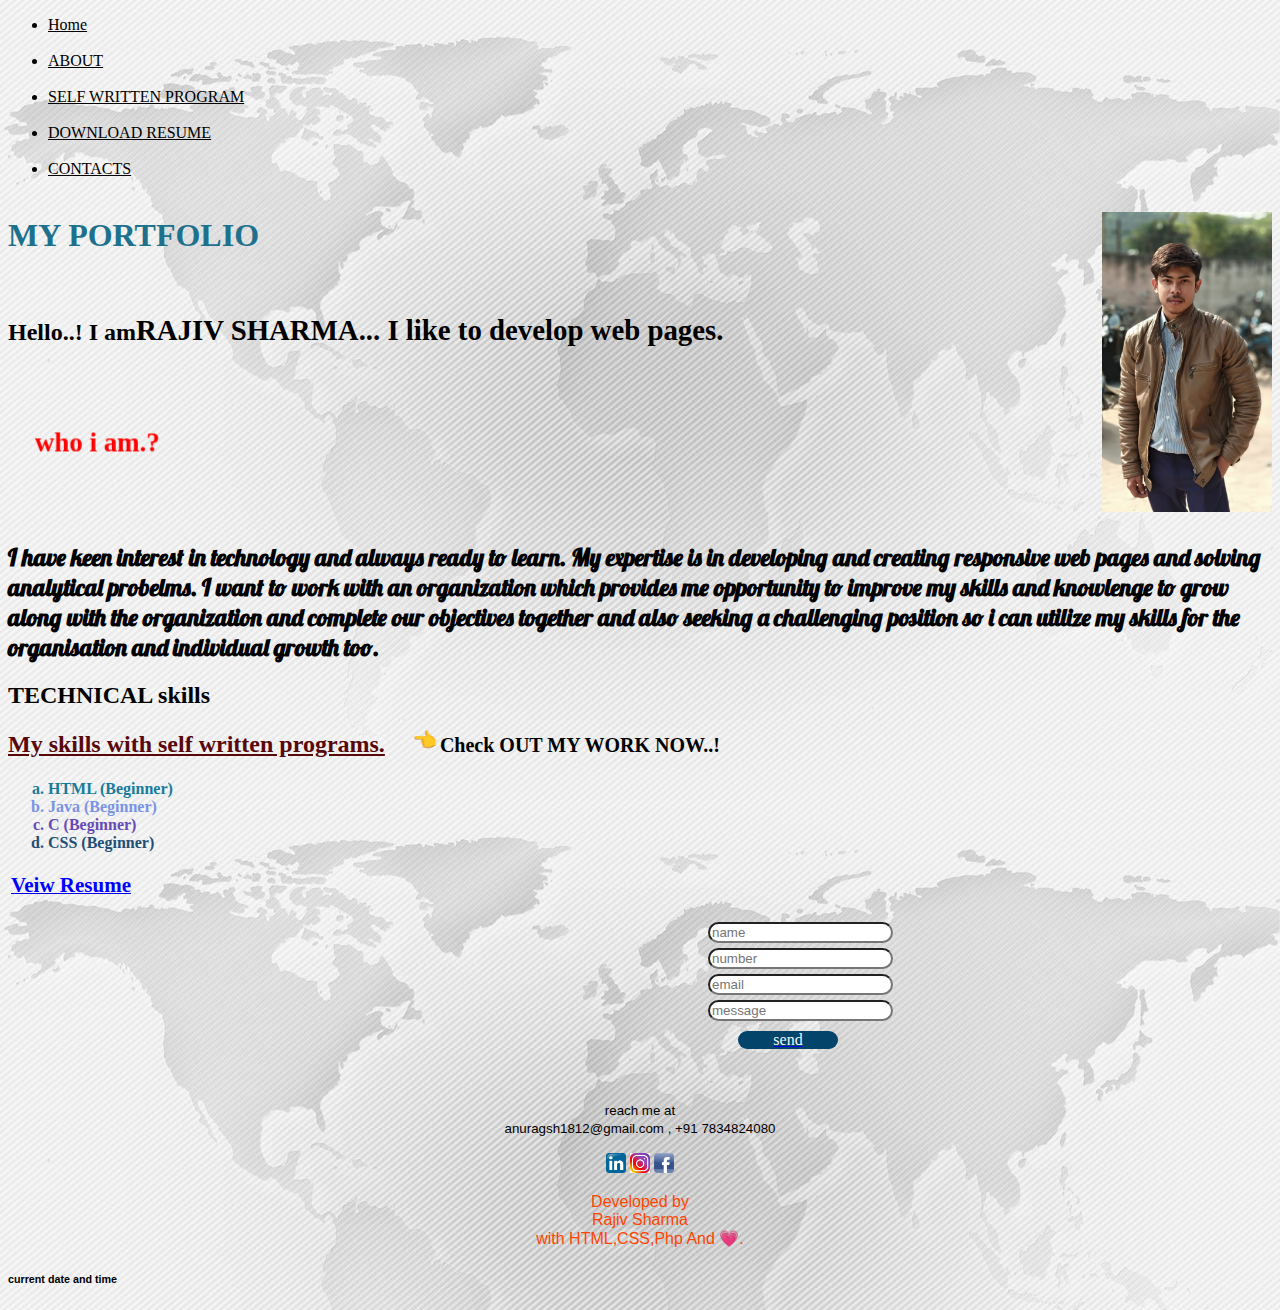
<file: index.html>
<!DOCTYPE html>
<html lang="en">

<head>
    <meta charset="UTF-8">
    <meta http-equiv="X-UA-Compatible" content="IE=edge">
    <meta name="viewport" content="width=device-width, initial-scale=1.0">
    <canvas width="685" height="753" style="position: absolute; inset: 0px; z-index: -1;"></canvas>
    <link rel="shortcut icon" href="favicon.ico" type="image/x-icon"> 
    <title>portfolio</title>
    <link rel="stylesheet" href="style.css">
    <script>
        let a;
        let date;
        let time;
        setInterval(() => {
        a = new Date();
         time = a.getHours() + ':' + a.getMinutes() + ':' + a.getSeconds();
         date = a.toLocaleDateString();
        document.getElementById('time').innerHTML = date +" and "+ time;
    }, 1000);
    </script>
</head>
<section id="home">
<body background="th.jpg">
        <nav>
            <ul>
                <div><li><a style="color: #000;" href="#home" target="_blank"><div class="home">Home</div></a></li><br></div> 
                <div><li><a style="color: #000;"href="#about"><div class="about">ABOUT</div></a></li><br></div>
                <div><li><a style="color: #000;" href="#pro"><div class="self">SELF WRITTEN PROGRAM</div></a></li><br></div>
                <div><li><a style="color: #000;"href="#resumee"><div class="download">DOWNLOAD RESUME</div></a></li><br></div>
                <div><li><a style="color: #000;"href="#contact"><div class="contact">CONTACTS</div></a></li><br></div>
            </ul>
        </nav></section>
    <img height="300" src="portfolio.jpg" align="right">
    <h1 style="color: rgb(29, 113, 141);"> MY PORTFOLIO</h1><br>
    <h2>Hello..! I am<big><b>RAJIV SHARMA</b>... I like to develop web pages.</big></h2>
    <big><marquee direction="down" width="200" height="150" behavior="alternate">
    <marquee behavior="alternate" width="200"><h3 style="color: red;"><big style="font-weight: 800;">who i am.?</big><br><br></h3>
</marquee></marquee></big>
<section id="about">
    <h2 class="aboutme">I have keen interest in technology and always ready to learn. My expertise is in
        developing and creating responsive web pages and solving analytical probelms. I want to work with an
        organization which provides me opportunity to improve my skills and knowlenge to grow along with the
        organization and complete our objectives together and also seeking a challenging position so i can utilize my
        skills for the organisation and individual growth too. </h2>
    </h2>
</section>
<section id="pro">    <h2>TECHNICAL skills</h2>
    <h2><a style="color: rgb(88, 8, 8);" ; href="skillss.html"> My skills with self written
            programs.</a><small> <marquee behavior="alternate" width="50">&#128072 </marquee>Check OUT MY WORK NOW..!</small><br>
        <h4>
            <ol type="a">
                <li style="color: rgb(24, 123, 156);">HTML (Beginner)</li>
                <li style="color: rgb(121, 148, 228);">Java (Beginner)</li>
                <li style="color:rgb(103, 74, 182);">C (Beginner)</li>
                <li style="color: rgb(34, 78, 117);">CSS (Beginner)</li>
            </ol>
        </h4></section>
<section id="resumee">
            <h3><a href="RAJIV_SHARMA[1].docx" download>
                <p style="color: rgb(158, 27, 67);"><big class="resume">Veiw Resume</big></p>
            </a></h3></section>
<section id="contact">
    <div class="contactform">
                <form method="post" action="mail.php">
                    <label for="name">
                        <input type="text" placeholder="name"class="contactform" ><br></label>
                        <label for="tel">
                        <input type="tel" placeholder="number"class="contactform"><br></label>
                        <label for="email">
                        <input type="email" placeholder="email"class="contactform"><br></label>
                        <label for="message">
                        <input type="text" placeholder="message"class="contactform"><br></label>
                        <a href="thankyou.html"><div class="button" width=7px>send</div></a>
                </form>
          </div>
</section>
 
        <h style="font-family: Verdana, Geneva, Tahoma, sans-serif;"><br><br>
            <p style="text-align: center;"><small>
                    reach me at <br>
                    anuragsh1812@gmail.com ,
                    +91 7834824080<br></small></p>
            </small>
            <p style="text-align: center;">
                <a href="https://www.linkedin.com/mwlite/in/rajiv-sharma-2199371b3"> <img
                        src="linkdin.png" width=20></a>
                <a href="https://www.instagram.com/rajivsharma_1_8/          "> <img
                        src="instagram.jpg" width=20></a>
                <a href="https://m.facebook.com/100013251334005/"> <img src="facebook.png"
                        width=20></a><br>
            </p>
            <p style="text-align: center;">
            <p style="color: orangered;text-align: center;">Developed by<br> Rajiv Sharma<br> with HTML,CSS,Php And
                &#128151.</p>
            </p>
            </h5>
            </div>
            <div style="text-align:left;"><h6>
                current date and time  <span id="time"></span>
             </h6>
            </div>
</body>

</html>
</file>
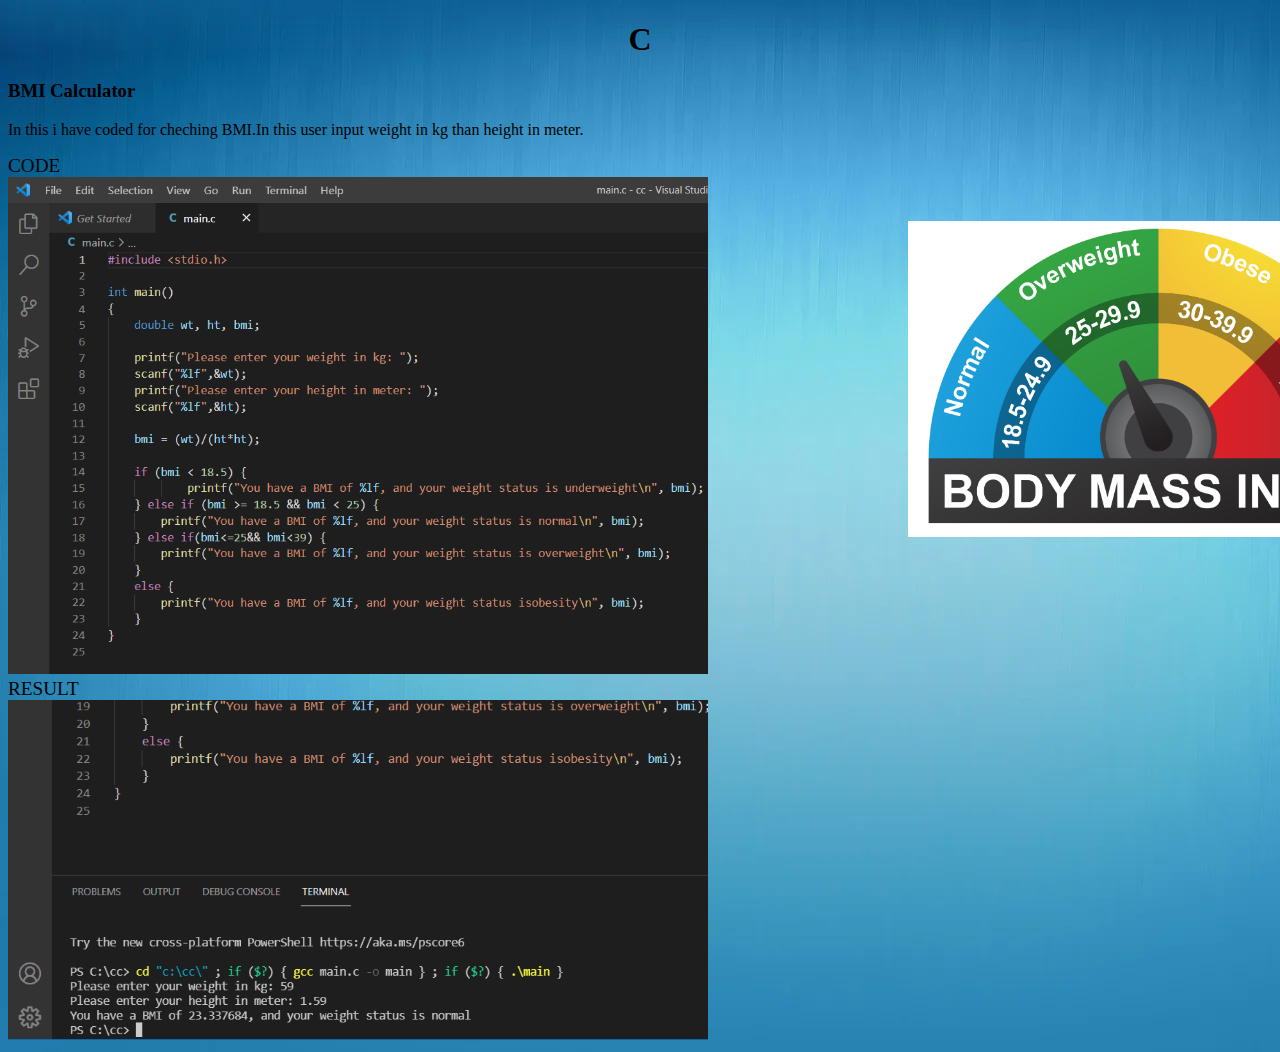
<file: c.html>
<!DOCTYPE html>
<html lang="en">
<head>
    <meta charset="UTF-8">
    <meta http-equiv="X-UA-Compatible" content="IE=edge">
    <meta name="viewport" content="width=device-width, initial-scale=1.0">
    <title>HTML PROJECTECS</title>
    <link rel="stylesheet" href="style.css">
</head>
<body background="c.webp">
    <h1 style="text-align: center;" class="cp">C</h1>
    <h3>BMI Calculator</h3>
    <div class="bmi"><img src="bmic.jpg"width="500"></div>
    <p>In this i have coded for cheching BMI.In this user input weight in kg than height in meter.</p>
    <big>CODE</big>
    <div><img src="cc.png"width="700"></div>
    <big>RESULT</big>
    <div><img src="cr.png"width="700"></div>
</body>
</html>
</file>
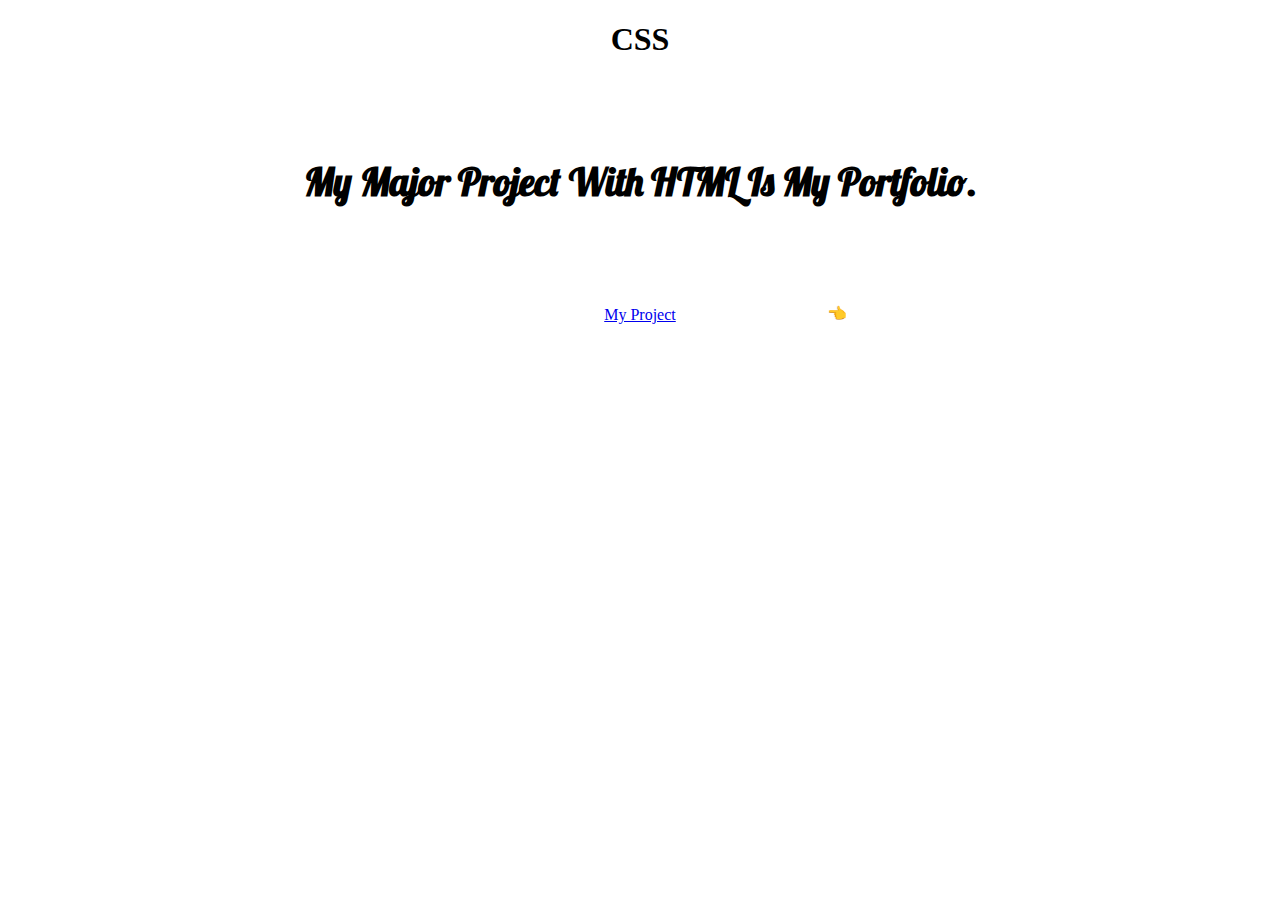
<file: css.html>
<!DOCTYPE html>
<html lang="en">
<head>
    <meta charset="UTF-8">
    <meta http-equiv="X-UA-Compatible" content="IE=edge">
    <meta name="viewport" content="width=device-width, initial-scale=1.0">
    <title>CSS PROJECTS</title>
    <link rel="stylesheet" a href="style.css">
</head>
<body>
    <h1  style="text-align: center;">CSS</h1>
    <h1 class="hh"><big>My Major Project With HTML Is My Portfolio.</big></h1>
    <div style="text-align:center;"> <a href="index.html">
        <div style="margin-top: 100px;">
            <div style="size: 510px;">My Project</div>
        </div>
    </a></div>
<div style="margin-top: -20px;">
    <div style="margin-left: 800px;">
        <marquee behavior="alternate" width="50">&#128072 </marquee>
    </div>
</div>
</body>
</html>
</file>
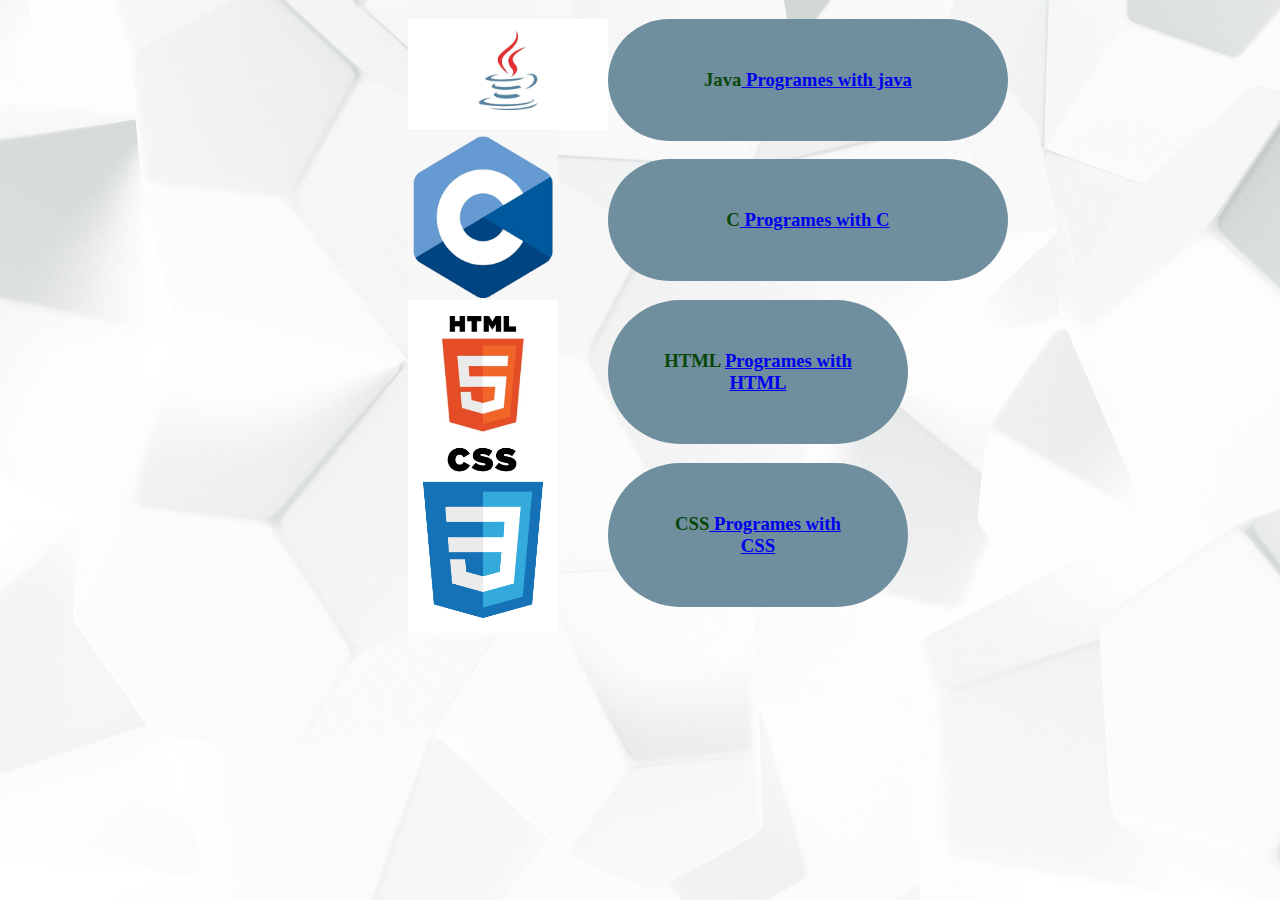
<file: skillss.html>
<!DOCTYPE html>
<html lang="en">
<head>
    <meta charset="UTF-8">
    <meta http-equiv="X-UA-Compatible" content="IE=edge">
    <meta name="viewport" content="width=device-width, initial-scale=1.0">
    <title>Skills</title>
    <link rel="stylesheet" href="style.css">
</head>
<body background="skills.jpg">
   <div class="ja"><img src="javaa.jpg"width=200px></div><h3 class="java">Java<a href="java.html"> Programes with java</a></h3>
    <div><div class="cc"><img src="cec.png"width=150px></div><h3 class="c">C<a href="c.html"> Programes with C</a></h3></div>
    <div><div class="ht"><img src="htmll.jpg"width=150px></div><h3 class="html"> HTML <a href="html.html">Programes with HTML</a></h3></div>
    <div><div class="cs"><img src="cses.png"width=150px></div><h3 class="css">CSS<a href="html.html"> Programes with CSS</a></h3></div>
</body>
</html>
</file>
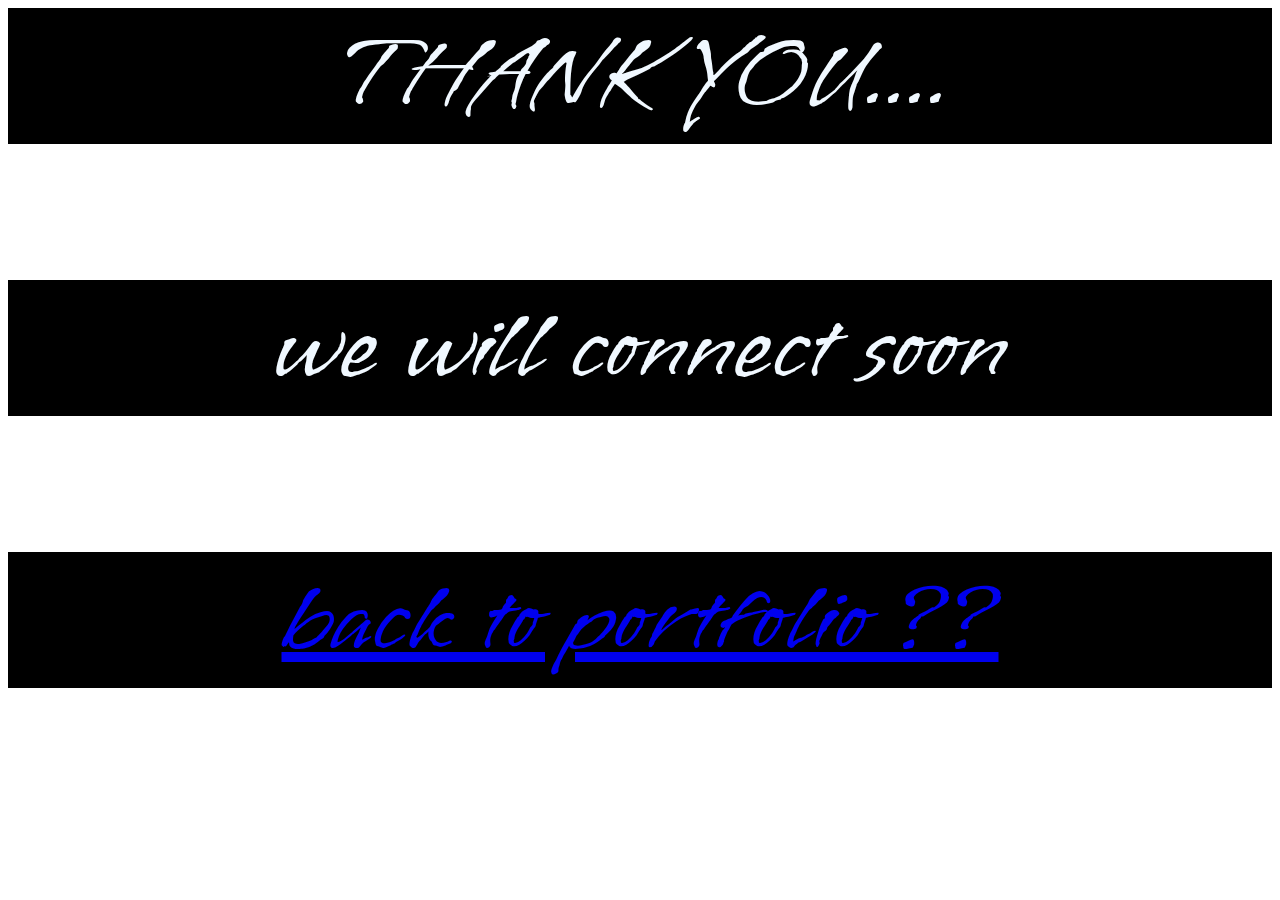
<file: thankyou.html>
<!DOCTYPE html>
<html lang="en">
<head>
    <meta charset="UTF-8">
    <meta http-equiv="X-UA-Compatible" content="IE=edge">
    <meta name="viewport" content="width=device-width, initial-scale=1.0">
    <title>THANK YOU</title>
    <link rel="stylesheet" href="style.css">
</head>
<body>
    <div class="thankyou">THANK   YOU.... </div><br><br><br><br><br><br><br>
    <div class="t">we will connect soon</div><br><br><br><br><br><br><br>
    <div class="tha"><a href="index.html">back to portfolio ?? </a></div>
</body>
</html>
</file>
<file: style.css>
@import url('https://fonts.googleapis.com/css2?family=Pushster&display=swap');
@import url('https://fonts.googleapis.com/css2?family=Pushster&display=swap');
@import url('https://fonts.googleapis.com/css2?family=Licorice&family=Vujahday+Script&display=swap');
@import url('https://fonts.googleapis.com/css2?family=Licorice&display=swap');
@import url('https://fonts.googleapis.com/css2?family=Pushster&display=swap');
.sidebar{
    font-size: large;
background-color: #97c450;
width: 20vw;
border: ridge;
}
.hello{
    font-size: xx-large;
  font-family: 'Pushster', cursive;
}
.aboutme{
    font-family: 'Pushster', cursive;
}
.button{
   box-shadow: turquoise;
    text-align: center;
   
}
.resume{
    color: red;
    border-radius: 22px;
    color: blue;
    font-size: 21px;
    margin: 0 3px;
    cursor: pointer;
}
.resume:hover{
    background-color: chartreuse;
    color: crimson;
}
.contact-form{
    border-radius: 55px;
    font-weight: 400;
    margin-top: 5px;
}
.html{
    text-align: center;
    padding: 50px;
    color: rgb(8, 71, 8);
    background-color: rgb(111, 143, 158);
    width: 200px;
    margin-left: 600px;
    cursor: -webkit-grab;
    border-radius: 900px;
}
.java{
    text-align: center;
    padding: 50px;
    color: rgb(8, 71, 8);
    background-color: rgb(111, 143, 158);
    width: 300px;
    margin-left: 600px;
    cursor: -webkit-grab;
    border-radius: 900px;
}
.css{
    text-align: center;
    padding: 50px;
    color: rgb(8, 71, 8);
    background-color: rgb(111, 143, 158);
    width: 200px;
    margin-left: 600px;
    cursor: -webkit-grab;
    border-radius: 900px;
}
.c{
    text-align: center;
    padding: 50px;
    color: rgb(8, 71, 8);
    background-color: rgb(111, 143, 158);
    width: 300px;
    margin-left: 600px;
    cursor: -webkit-grab;
    border-radius: 900px;
}
.html:hover{
    background-color: darkgray;
    color: black;
}
.css:hover{
    background-color: darkgray;
    color: black;
}.c:hover{
    background-color: darkgray;
    color: black;
}.java:hover{
    background-color: darkgray;
    color: black;
}
.codeslist{
    font-family: fantasy;
    border-style: dotted;
}
.card{
    width:250px;
    height: 250px;
    position: absolute;
    line-height: 50px;
    margin-top: 100px;
    margin-left: 900px;
    background: white;
    color: #03446A;
    text-align: center;
    box-shadow: 0 0 15px rgba(0,0, 0,0.1);
    animation-name: sample;
    animation-duration: 1.5s;
    animation-iteration-count: infinite;
    animation-direction: alternate;
}
@keyframes sample {
    from{border-radius: 0%;
    color: black;
    font-size: 10px;
    background-color:  #08f4d5}
    to{border-radius: 100%;
    color: grey;
    font-size: 50px;
    background-color: lightseagreen;
    margin-top: 400px;}
}
.que{
    position: absolute;
  margin-left: 700px;
  margin-top:100px;
  animation-name: que;
  animation-duration: 2s;
  animation-iteration-count: infinite;
  animation-direction:alternate;
}
@keyframes que {
    from{font-size: 50px;}
    to{font-size: 100px;}
}
.que4{
    position: absolute;
  margin-left: 700px;
  margin-top:500px;
  animation-name: que4;
  animation-duration: 2s;
  animation-iteration-count: infinite;
  animation-direction:alternate;
 
}
@keyframes que4 {
    from{font-size: 50px;}
    to{font-size: 100px;}
}
.que3{
    position: absolute;
  margin-left: 1200px;
  margin-top:100px;
  animation-name: que3;
  animation-duration: 2s;
  animation-iteration-count: infinite;
  animation-direction: alternate;
}
@keyframes que3 {
    from{font-size: 50px;}
    to{font-size: 100px;}
}
.que1{
    position: absolute;
  margin-left: 1200px;
  margin-top:500px;
  animation-name: que1;
  animation-duration: 2s;
  animation-iteration-count: infinite;
  animation-direction: alternate;
}
@keyframes que1 {
    from{font-size: 100px;}
    to{font-size: 50px;}
}
.armpa{
    position: absolute;
    background-color:grey;
    border-radius: 10px;
    height: 50px;
    margin-left: 800px;
    size: 200px;}
    .ex
    {
    position: absolute;
    height: 50px;
    border-radius: 10px;
    margin-left: 800px;
    size: 200px;
    background-color:  grey;
    animation-name: ex;
    animation-iteration-count: infinite;
    animation-duration:3s;
    animation-direction: alternate;
}
@keyframes ex{
    0%{left: 0px; top: 300px;}
}
.ex2
{
position: absolute;
height: 50px;
margin-left: 900px; border-radius: 10px;
size: 200px;
background-color: grey;
animation-name: exx;
animation-iteration-count: infinite;
animation-duration:3s;
animation-direction: alternate;
}
@keyframes exx{
0%{left: 100px; top: 300px;}
}
.arm
{
position: absolute;
height: 50px; border-radius: 10px;
margin-left: 90800px;
size: 200px;
background-color:  grey;
animation-name: arm;
animation-iteration-count: infinite;
animation-duration: 3s;
animation-direction: alternate;
}
@keyframes arm{
100%{left: -90170px; top: 400px;}
}
.narm
{
position: absolute; border-radius: 10px;
height: 50px;
margin-left: 90800px;
size: 200px;
background-color: grey;
animation-name: narm;
animation-iteration-count: infinite;
animation-duration: 3s;
animation-direction: alternate;
}
@keyframes narm{
100%{left: -89990px; top: 400px;}
}
.pal
{
position: absolute; border-radius: 10px;
height: 50px;
margin-left: 90800px;
size: 200px;
background-color:  grey;
animation-name: pal;
animation-iteration-count: infinite;
animation-duration: 3s;
animation-direction: alternate;
}
@keyframes pal{
100%{left: -89790px; top: 400px;}
}.npal
{
position: absolute;
height: 50px;
margin-left: 90800px; border-radius: 10px;
size: 200px;
background-color:  grey;
animation-name: npal;
animation-iteration-count: infinite;
animation-duration: 3s;
animation-direction: alternate;
}
@keyframes npal{
100%{left: -89590px; top: 400px;}
}
.ani{
    position: absolute;
    margin-left: 712px;
    margin-top: 967px;

}
.hh{
    text-align: center;
    margin-top: 100px;
    animation-name: hh;
    animation-iteration-count: infinite;
    animation-direction: alternate;
    animation-duration: 4s;
}
@keyframes hh {
    0%{color: #03446A;
      font-size: 40px;}
    20%{color: blueviolet;
       }
    40%{color: rgb(0, 157, 230);
        margin-top: 40px;}
    60%{color: darkcyan;
        }
    80%{color: rgb(110, 41, 99);
        }
    100%{color: fuchsia;
        }
}
.ja{
   position: absolute;
    margin-left: 400px;
}
.ht{
    position: absolute;
     margin-left: 400px;
 }
 .cs{
    position: absolute;
     margin-left: 400px;
     margin-top: -30px;
 }
 .cc{
    position: absolute;
     margin-left: 400px;
     margin-top: -30px;
 }
 .hh{
     font-family: 'Pushster', cursive;
 }
 .hh1{
    font-family: 'Pushster', cursive;
    font-size: 50px;
 }
 .home:hover{
     width: 40px;
     background-color: grey;
     color: rgb(253, 250, 250);
 }
 .about:hover{
    width: 50px;
background-color: grey;
color: rgb(253, 250, 250);
}
 .self:hover{
    width: 200px;
background-color: grey;
color: rgb(253, 250, 250);
}
.contact:hover{
    width: 80px;
background-color: grey;
color: rgb(253, 250, 250);
}
.download:hover{
    width: 170px;
background-color: grey;
color: rgb(253, 250, 250);
}
.contactform{
    margin-left: 350px;
    border-radius: 100px;
    margin-top: 5px;
}
.button{
    margin-top: 19px;
    width: 100px;
    margin-left: 380px;
    border-radius: 100px;
    margin-top: 10px;
    background: #03446A;
    color: aliceblue;
}
.button:hover{
    background-color: aliceblue;
    color: #03446A;

}
.thankyou{
    font-size: 100px;
    font-family: 'Licorice', cursive;
font-family: 'Vujahday Script', cursive;
    text-align: center;
    color: aliceblue;
    background-color: black;
}
.t{
    margin-top: 10px;
    font-size: 100px;
    font-family: 'Licorice', cursive;
font-family: 'Vujahday Script', cursive;
    text-align: center;
    color: aliceblue;
    background-color: black;
}
.tha{
    margin-top: 10px;
    font-size: 100px;
    font-family: 'Licorice', cursive;
font-family: 'Vujahday Script', cursive;
    text-align: center;
    color: aliceblue;
    background-color: black;
}
.bmi{
    position: absolute;
    margin-left: 900px;
    margin-top: 100px;
}
</file>
